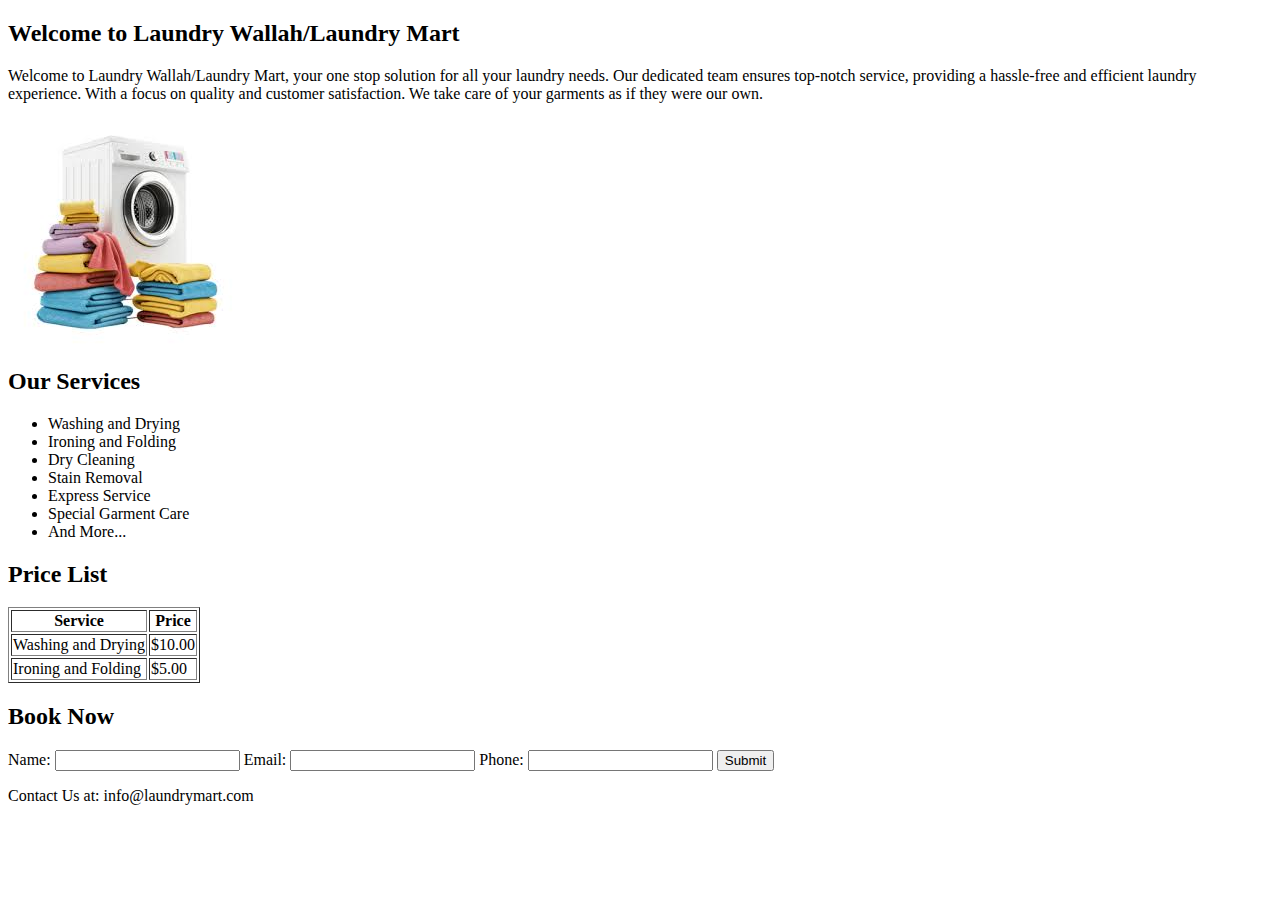
<file: Laundry/index.html>
<!DOCTYPE html>
<html lang="en">
<head>
    <meta charset="UTF-8">
    <meta name="viewport" content="width=device-width, initial-scale=1.0">
    <title>Document</title>
</head>
<body>
    <div>
        <h2>Welcome to Laundry Wallah/Laundry Mart</h2>
        <p>Welcome to Laundry Wallah/Laundry Mart, your one stop solution for all your laundry needs. Our dedicated team ensures top-notch service, providing a hassle-free and efficient laundry experience. With a focus on quality and customer satisfaction. We take care of your garments as if they were our own.</p>
        <img src="[data-uri]" alt="">
        <h2>Our Services</h2>
        <ul>
            <li>Washing and Drying</li>
            <li>Ironing and Folding</li>
            <li>Dry Cleaning</li>
            <li>Stain Removal</li>
            <li>Express Service</li>
            <li>Special Garment Care</li>
            <li>And More...</li>
        </ul>
        <h2>Price List</h2>
        <table border="1">
            <tr>
                <th>Service</th>
                <th>Price</th>
            </tr>
            <tr>
                <td>Washing and Drying</td>
                <td>$10.00</td>
            </tr>
            <tr>
                <td>Ironing and Folding</td>
                <td>$5.00</td>
            </tr>
        </table>
        <h2>Book Now</h2>
        <label for="">Name:</label>
        <input type="text">
        <label for="">Email:</label>
        <input type="email">
        <label for="">Phone:</label>
        <input type="number">
        <input type="submit">
        <p>Contact Us at: info@laundrymart.com</p>
    </div>
</body>
</html>
</file>
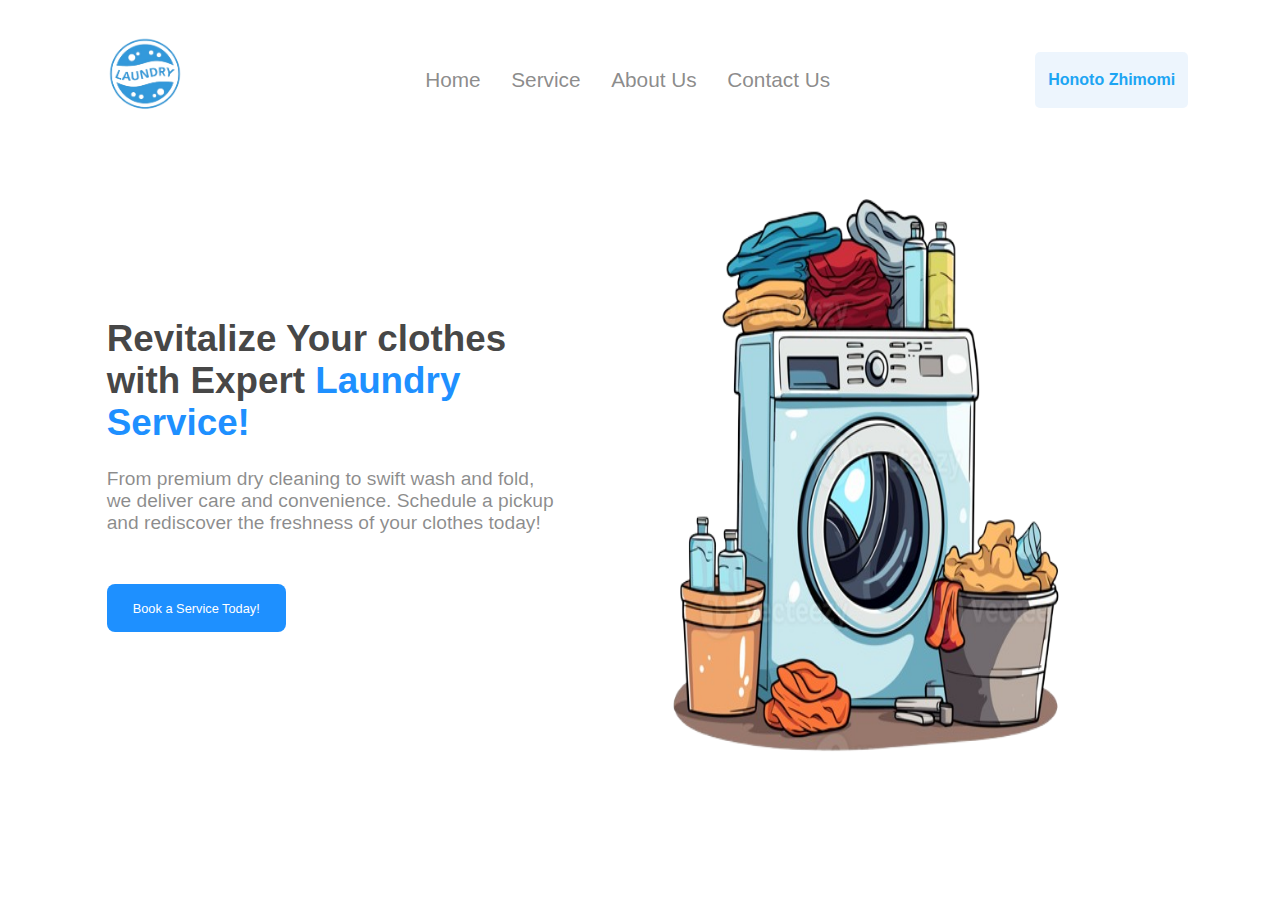
<file: Laundry2/index.html>
<!DOCTYPE html>
<html lang="en">

<head>
    <meta charset="UTF-8">
    <meta name="viewport" content="width=device-width, initial-scale=1.0">
    <title>Document</title>
    <link rel="stylesheet" href="styles.css">
</head>

<body>
    <div class="container">
        <div class="navbar">
            <div class="logo">
                <img src="./Images/laundry-logo-vector-18089038-removebg-preview.png" alt="Logo">
            </div>
            <div class="list">
                <div class="home">Home</div>
                <div class="service">Service</div>
                <div class="about">About Us</div>
                <div class="contact">Contact Us</div>
            </div>
            <div class="username">
                <div>Honoto Zhimomi</div>
            </div>
        </div>
        <div class="hero-section">
            <div class="left-div">
                <h2>Revitalize Your clothes with Expert <span>Laundry Service!</span></h2>
                <p>From premium dry cleaning to swift wash and fold, we deliver care and convenience. Schedule a pickup
                    and rediscover the freshness of your clothes today!</p>
                <button>Book a Service Today!</button>
            </div>
            <div class="right-div">
                <img src="./Images/washing-machine-and-laundry-laundry-sticker-png-removebg-preview.png"
                    alt="image">
            </div>
        </div>
    </div>
</body>

</html>
</file>
<file: Laundry2/styles.css>
*{
    margin: 0;
    padding: 0;
    box-sizing: border-box;
}
.navbar{
    display: flex;
    justify-content: space-around;
    align-items: center;
    padding: 1.3em 0em;
}
.logo{
    width: 10%;
}
.logo img{
    width: 83%;
    border-radius: 50%;
    cursor: pointer;
}
.list{
    display: flex;
    justify-content: space-around;
    align-items: center;
    font-family: sans-serif;
    font-size: 1.3em;
    color: rgba(82, 81, 81, 0.671);
    width: 35%;
    padding: 1em 0.3em;
}
.home,.service,.about,.contact{
    cursor: pointer;
}
.username div{
    border-radius: 5px;
    color: rgb(29, 165, 243);
    background-color: rgba(161, 202, 243, 0.192);
    font-family: sans-serif;
    font-size: 1em;
    font-weight: 550;
    padding: 1.2em 0.8em;
    cursor: pointer;
}
.hero-section{
    display: flex;
    justify-content: space-evenly;
    align-items: center;
}
.left-div{
    width: 35%;
    height: 60vh;
    display: flex;
    flex-direction: column;
    gap: 1.5em;
    justify-content: center;
}
.left-div h2{
    font-family: sans-serif;
    font-size: 2.3em;
    color: rgba(20, 20, 20, 0.801);
}
.left-div span{
    color: dodgerblue;
}
.left-div p{
    font-family: sans-serif;
    font-size: 1.2em;
    color: rgba(24, 24, 24, 0.507);
}
.left-div button{
    background-color: dodgerblue;
    color: white;
    width: 40%;
    padding: 1.3em 1.5em;
    border-radius: 8px;
    border: none;
    font-family: sans-serif;
    font-size: 0.8em;
    cursor: pointer;
    margin-top: 2em;
}
.left-div button:hover{
    transform: scale(0.9);
}
.right-div{
    width: 40%;
    height: 70vh;
}
.right-div img{
    width: 80%;
    height: 70vh;
    cursor: pointer;
}
</file>
